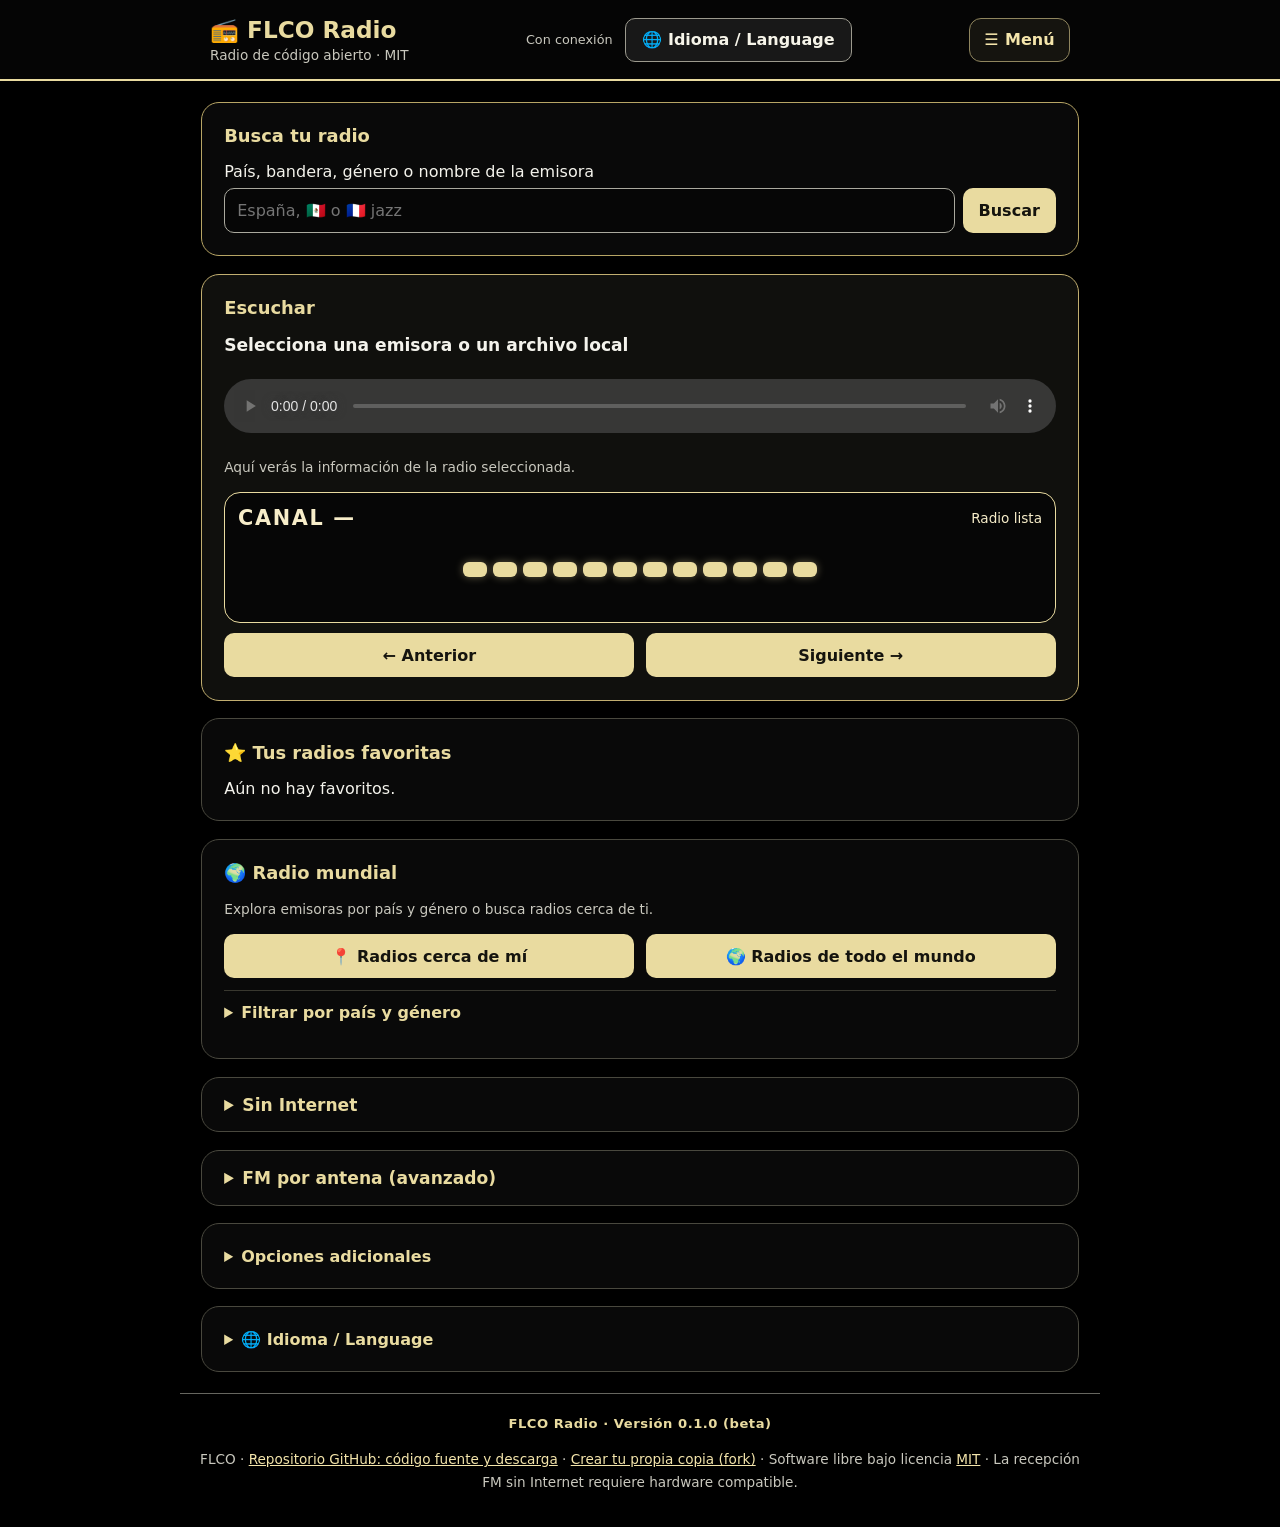
<file: index.html>
<!doctype html>
<html lang="es">
<head>
  <meta charset="utf-8">
  <meta name="viewport" content="width=device-width, initial-scale=1">
  <meta name="description" content="FLCO Radio: escucha emisoras online, busca por país o género, cambia de canal y guarda favoritos. Radio web de código abierto.">
  <link rel="icon" type="image/svg+xml" href="./web/favicon.svg">
  <link rel="canonical" href="https://dirix24.github.io/FLCO/">
  <meta property="og:title" content="FLCO Radio · Emisoras online">
  <meta property="og:description" content="Escucha radios por Internet, busca emisoras y guarda tus favoritas con FLCO Radio.">
  <meta property="og:image" content="https://dirix24.github.io/FLCO/web/favicon.svg">
  <meta property="og:site_name" content="FLCO Radio">
  <meta name="theme-color" content="#000000">
  <title>FLCO Radio · Escucha emisoras online</title>
  <meta http-equiv="refresh" content="0;url=./web/">
  <script>
    // GitHub Pages configurado con main/(root): entrar a la web real.
    // Si Pages publica ./web con GitHub Actions, este archivo no se incluye.
    location.replace("./web/" + location.search + location.hash);
  </script>
</head>
<body style="background:#000;color:#fff;font:1rem system-ui,sans-serif;padding:2rem">
  <p>Abriendo FLCO Radio… <a style="color:#77cfff" href="./web/">Entrar en la radio</a></p>
</body>
</html>
</file>
<file: web/styles.css>
:root{color-scheme:dark;font-family:system-ui,-apple-system,sans-serif;background:#0c1320;color:#eef4ff}*{box-sizing:border-box}body{margin:0;min-width:280px}button,input{font:inherit}button{background:#65c6ef;color:#071523;border:0;border-radius:10px;padding:.7rem 1rem;min-height:44px;font-weight:700;cursor:pointer}button:hover{background:#8bdafa}button.secondary{background:#33475f;color:#fff}button:disabled{opacity:.55}input{background:#0e192b;border:1px solid #7184a0;color:white;border-radius:10px;padding:.75rem;min-height:44px;width:100%}button:focus-visible,input:focus-visible,a:focus-visible{outline:3px solid #e0b76b;outline-offset:2px}a{color:#9eddf8}.topbar{display:flex;align-items:center;gap:1rem;padding:1rem max(1rem,calc((100vw - 860px)/2));background:#152239}.topbar h1{font-size:1.45rem;margin:0}.topbar p{margin:.2rem 0 0;color:#b3c3d7;font-size:.85rem}.topbar #back-button{flex:none;background:#33475f;color:#fff}.topbar #connection-state{margin-left:auto;font-size:.8rem;color:#b3c3d7}main{max-width:860px;margin:0 auto;padding:1rem;display:grid;gap:1rem}.panel{background:#162235;border:1px solid #32445f;border-radius:16px;padding:1.1rem}h2{margin:0 0 .7rem;font-size:1.2rem}h3{font-size:1rem;margin:1.1rem 0 .5rem}label{display:block;margin:.65rem 0 .4rem}.hint,footer{color:#b3c3d7;line-height:1.55}.horizontal{display:flex;gap:.5rem}.horizontal input{min-width:0;flex:1}.stations{list-style:none;padding:0;margin:.8rem 0 0;display:grid;gap:.6rem}.stations li{border:1px solid #41516b;border-radius:10px;padding:.8rem;display:flex;align-items:center;justify-content:space-between;gap:.8rem;flex-wrap:wrap}.station-details{display:flex;flex-direction:column;gap:.3rem;min-width:0;overflow-wrap:anywhere}.station-details small{color:#b3c3d7}.actions{display:flex;gap:.4rem;flex-wrap:wrap}.actions button{font-size:.85rem}audio{width:100%;margin:.4rem 0}canvas{display:block;width:100%;height:auto;max-width:100%;background:#0e192b;border:1px solid #41516b;border-radius:10px;margin:.7rem 0}#station-details{overflow-wrap:anywhere}#status,#live-info{line-height:1.5}details summary{cursor:pointer;font-weight:700}details form{padding-top:1rem}details button{margin-top:1rem}footer{text-align:center;padding:1rem 1rem 2rem;font-size:.85rem}@media(max-width:600px){.topbar{padding:.8rem;gap:.5rem;flex-wrap:wrap}.topbar h1{font-size:1.2rem}.topbar #connection-state{width:100%;margin:0}.horizontal{flex-direction:column}.panel{padding:.9rem}main{padding:.7rem;gap:.7rem}.actions button{padding:.55rem .7rem}}

.channel-number{border-radius:50%;min-width:44px;min-height:44px;padding:.5rem;background:#153e68;color:#a5e6ff;border:1px solid #4397d6;font-variant-numeric:tabular-nums}
.channel-number:hover{background:#24679b;color:#fff}
.radio-dial{--dial-hue:204;margin:1rem 0;padding:1rem;border-radius:16px;background:linear-gradient(125deg,hsl(var(--dial-hue) 52% 17%),#0b1729);border:1px solid hsl(var(--dial-hue) 58% 40%);transition:background .4s,border-color .4s}
.dial-heading{display:flex;justify-content:space-between;gap:.6rem;align-items:center;flex-wrap:wrap;color:#c5eaff}
#dial-number{font-size:1.3rem;letter-spacing:.08em}
#dial-mode{font-size:.85rem;max-width:70%;overflow-wrap:anywhere}
.dial-bars{height:95px;display:flex;gap:6px;align-items:center;justify-content:center;margin:.8rem 0}
.dial-bars i{display:block;width:clamp(7px,5%,24px);height:24%;border-radius:6px;background:hsl(var(--dial-hue) 85% 65%);box-shadow:0 0 12px hsl(var(--dial-hue) 90% 50% / .4);transition:height .4s,background .4s}
.radio-dial.is-playing .dial-bars i{animation:dial-pulse 1.3s ease-in-out infinite alternate;animation-delay:calc(var(--i,0) * 70ms)}
@keyframes dial-pulse{from{transform:scaleY(.45);opacity:.65}to{transform:scaleY(1.15);opacity:1}}
.channel-nav{display:flex;gap:.7rem}.channel-nav button{flex:1}
@media(prefers-reduced-motion:reduce){.radio-dial.is-playing .dial-bars i{animation:none}}
@media(max-width:420px){.channel-nav{flex-direction:column}.dial-bars{gap:3px}}

/* FLCO · tema negro con líneas blancas y amarillo suave */
:root{background:#000;color:#f4f3ec;--flco-accent:#e9dba0;--flco-line:#e7e7df}
html,body{background:#000;color:#f4f3ec}
.topbar{background:#050505;border-bottom:2px solid var(--flco-accent)}
.topbar h1{color:var(--flco-accent)}
.topbar p,.topbar #connection-state,.hint,footer,.station-details small{color:#c9c8be}
main{background:#000}
.panel{background:#090909;border:1px solid #8c8b83;border-left:3px solid var(--flco-accent)}
.panel h2,.panel summary{color:var(--flco-accent)}
.stations li{background:#050505;border:1px solid #77776e;border-bottom-color:var(--flco-accent)}
button{background:var(--flco-accent);color:#15140e}
button:hover{background:#fff2bb;color:#0b0b0b}
button.secondary,.topbar #back-button{background:#181818;color:#f6f4e9;border:1px solid #9c9a8e}
button.secondary:hover,.topbar #back-button:hover{background:#292929}
input{background:#060606;color:#fff;border:1px solid #aaa99e}
input:focus-visible,button:focus-visible,a:focus-visible{outline:3px solid var(--flco-accent);outline-offset:3px}
a{color:#f4e5ab}
canvas{background:#050505;border:1px solid #8b8b82}
.channel-number{background:#111;color:var(--flco-accent);border:1px solid var(--flco-accent)}
.channel-number:hover{background:#302b1c;color:#fff}
.radio-dial{background:#060606;border:1px solid var(--flco-accent)}
.dial-heading{color:#f7edc9}
.dial-bars i{background:var(--flco-accent);box-shadow:0 0 9px #e9dba066}
footer{border-top:1px solid #66665f}
@media(max-width:600px){.panel{border-left-width:2px}}

.radio-filters{display:grid;grid-template-columns:minmax(0,1fr) minmax(0,1fr);gap:.6rem;margin:1rem 0;align-items:center}.radio-filters label{font-weight:600}.radio-filters input,.radio-filters select{min-width:0;width:100%;padding:.65rem;border-radius:8px;background:#080808;color:#fff;border:1px solid #aaa99e}.radio-filters button{grid-column:1/-1}.channel-nav{flex-wrap:wrap}@media(max-width:600px){.radio-filters{grid-template-columns:1fr}}

/* Animación decorativa del dial mientras el reproductor emite audio. */
.radio-dial.is-playing{border-color:#fff2bb;box-shadow:0 0 0 1px #e9dba077,0 0 24px #e9dba044}
.radio-dial.is-playing .dial-bars i{transform-origin:center;animation:dial-pulse 1.1s ease-in-out infinite alternate;animation-delay:var(--bar-delay,0s)}
.favorite-star{transition:background-color .22s,color .22s,box-shadow .22s,transform .22s}
.favorite-star.is-favorite{background:#f7d54b;color:#241a00;border:1px solid #ffe994;box-shadow:0 0 12px #f7d54b88;font-weight:700}
.favorite-star.favorite-flash{animation:favorite-light .55s ease-out}
@keyframes favorite-light{0%{transform:scale(1);box-shadow:0 0 0 #f7d54b00}45%{transform:scale(1.1);box-shadow:0 0 22px #ffe57bbb}100%{transform:scale(1);box-shadow:0 0 12px #f7d54b88}}
@media(prefers-reduced-motion:reduce){.radio-dial.is-playing .dial-bars i,.favorite-star.favorite-flash{animation:none}.favorite-star{transition:none}}

/* Interfaz menos saturada: la búsqueda y el reproductor son prioritarios. */
main{max-width:920px;gap:1.1rem;padding:1.3rem}
.panel{padding:1.4rem;border:1px solid #49483e;border-left:1px solid #49483e;border-radius:18px}
.panel h2{font-size:1.12rem;margin-bottom:1rem}
.panel .hint{font-size:.86rem}
.search-options{margin:.85rem 0;border-top:1px solid #39382f;padding-top:.75rem}
.search-options summary,.collapsible-panel summary{cursor:pointer;font-weight:650;color:var(--flco-accent);list-style-position:inside}
.search-options[open] summary,.collapsible-panel[open] summary{margin-bottom:.9rem}
.collapsible-panel{padding:1.05rem 1.4rem}
.collapsible-panel summary{font-size:1.07rem}
#listen-panel{border-color:#c1ae70;background:#10100d}
#now-playing{font-weight:650;font-size:1.07rem}
.radio-dial{margin:.65rem 0;padding:.8rem}
.dial-bars{height:65px;margin:.45rem 0}
#status:empty{display:none}
#status{margin-top:.8rem}
#results:empty{display:none}
footer{max-width:920px;margin:auto;line-height:1.7}
@media(max-width:600px){main{padding:.7rem;gap:.8rem}.panel{padding:1rem}.collapsible-panel{padding:.9rem}.dial-bars{height:55px}}

/* Portada con navegación compacta, accesible y adaptable. */
html{scroll-behavior:smooth;scroll-padding-top:1rem}
.topbar{position:relative;max-width:none;gap:.8rem}
.app-menu{margin-left:auto;position:relative;z-index:30;flex:none}
.app-menu>summary{list-style:none;cursor:pointer;display:flex;align-items:center;gap:.4rem;padding:.65rem .9rem;border:1px solid #8f855e;border-radius:12px;background:#15140f;color:#f4e5ab;font-weight:700;min-height:44px}
.app-menu>summary::-webkit-details-marker{display:none}
.app-menu>summary:focus-visible,.app-menu nav a:focus-visible{outline:3px solid var(--flco-accent);outline-offset:3px}
.app-menu[open]>summary{background:#342d19}
.app-menu nav{position:absolute;right:0;top:calc(100% + .5rem);width:min(330px,calc(100vw - 1.5rem));padding:.45rem;border:1px solid #8f855e;border-radius:14px;background:#12120f;box-shadow:0 16px 36px #000b;display:grid;gap:.2rem}
.app-menu nav a{display:block;padding:.85rem .8rem;color:#f4f3ec;text-decoration:none;border-radius:9px;font-weight:550}
.app-menu nav a:hover{background:#353021;color:#fff2bb}
#buscar{border-color:#b7a565}
#favoritos .stations:empty::before{content:"Tus emisoras guardadas aparecerán aquí";color:#bdb9a9}
#radio-mundial .channel-nav{margin:.75rem 0}
#radio-mundial .search-options{margin-top:.75rem}
@media(max-width:600px){.topbar #connection-state{order:3;width:100%;margin-left:0}.app-menu{order:2}.topbar>div{flex:1}.app-menu>summary{padding:.6rem .75rem}#radio-mundial .channel-nav{flex-direction:column}}
@media(prefers-reduced-motion:reduce){html{scroll-behavior:auto}}

.app-version{margin:.2rem 0 .8rem;color:var(--flco-accent);font-size:.82rem;font-weight:700;letter-spacing:.04em}

#world-more{display:block;margin:1rem auto;width:min(100%,360px);border:1px solid var(--flco-accent)}#world-more[hidden]{display:none}
</file>
